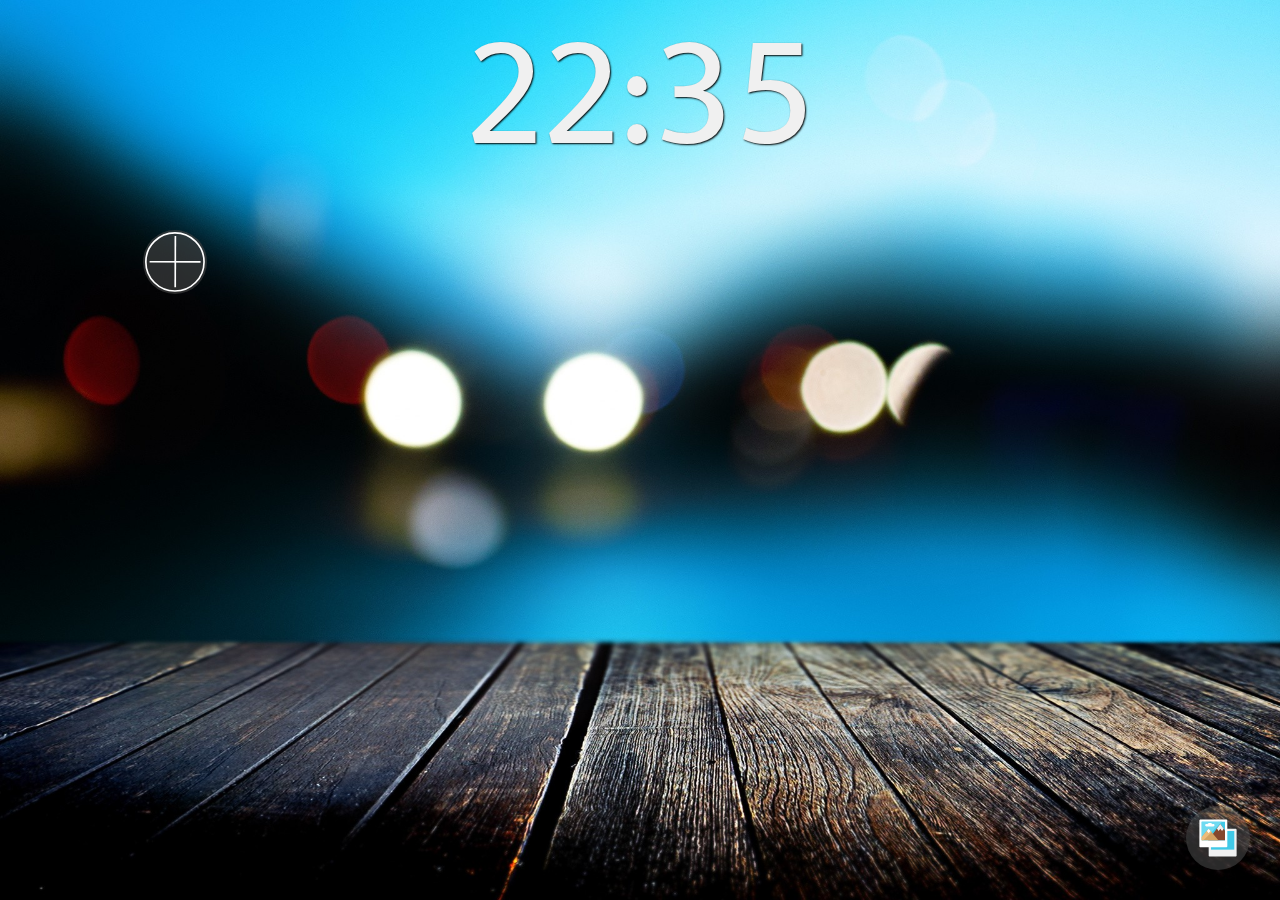
<file: BookmarkManager/index.html>
<!DOCTYPE html>
<html lang="en">
<head>
    <meta charset="UTF-8">
    <meta name="viewport"
          content="width=device-width, user-scalable=no, initial-scale=1.0, maximum-scale=1.0, minimum-scale=1.0">
    <meta http-equiv="X-UA-Compatible" content="ie=edge">

    <title>New tab</title>
    <!--style-->
    <link rel="stylesheet" href="index.css">
    <link rel="stylesheet" href="reset.css">

    <!--scripts-->
    <!--<script src="scripts/time.js"></script>

    <script src="scripts/save_tabs.js" defer></script>
    <script src="scripts/modal_window_scripts.js" defer></script>
-->


</head>
<body id="body">

<div class="container">

    <div class="time">
        <p id="out_time"></p>
    </div>

    <div class="bookmark-main-block">
        <div id="added_tabs_main_block">
            <!--EXAMPLE__________________________________-->
            <!--
            <div class="tab" id="tab" title="Facebook">
                <a href="http://facebook.com"><img src="http://www.google.com/s2/favicons?domain=facebook.com" alt=""></a>
            </div>
            <div class="tab" id="" title="YouTube">
                <a href="http://youtube.com"><img src="http://www.google.com/s2/favicons?domain=youtube.com" alt=""></a>
            </div>
            -->
            <!--__________________________________EXAMPLE-->

            <div id="add_element">
                <div class="add_button_wrapper">
                    <button id="add_button" title="Add new tab"></button>
                </div>
            </div>
        </div>

    </div>

    <div id="modal_container-add">
        <div class="main_modal-add">
            <button id="close_modal_butt1"><img src="images/close_icon.svg" alt=""></button>
            <p style="padding-top: 5px;">Name: </p><input id="input_name" type="text">
            <p style="margin-top: 20px;">Address: </p><input id="input_address" type="text" placeholder="https://yourawesomesite.com" title='Must be written - "http://" or "https://"'>
            <button id="confirm_add_button" type="button">Add</button>
        </div>
    </div>

    <div id="modal_container-change">
        <div class="main_modal-change">
            <button id="close_modal_butt2"><img src="images/close_icon.svg" alt=""></button>
            <button id="back"><img src="images/back_icon.svg" alt=""></button>
            <p>Change a <span id="tab_name"></span></p>
            <button id="change_button">Change</button>
            <button id="delete_button">Delete</button>
            <div id="changed_block-selected-wrapper">
                <div class="changed_block-selected">
                    <p style="padding-top: 15px;">Name: </p><input id="change_name" type="text">
                    <p style="margin-top: 20px;">Address: </p><input id="change_address" type="text">
                    <button id="confirm_change_button">Change</button>
                </div>
            </div>
            <div id="delete_block-selected">
                <div class="delete_block">
                    <p>Are you sure you want to delete this tab?</p>
                    <button id="delete_yes">Yes</button>
                    <button id="delete_no">No</button>
                </div>
            </div>
        </div>
    </div>
</div>

<div class="change_bg_butt_container">
    <button id="change_bg_butt" title="Change background"></button>
</div>
<!--
<div id="modal_container_change_bg">
    <div class="main_modal_change_bg">
        <button id="close_modal_butt3"><img src="images/close_icon.svg" alt=""></button>
        <p class="warning_p">Image should be more than 1920x1080, and image should be in landscape orientation. If this rule ignore, the consequences may be unexpected.</p>
        <p style="padding-top: 5px;">Image URL: </p><input id="input_image_url" type="text">
        <button id="confirm_change_bg" type="button">Change</button>
    </div>
</div>-->

<div id="modal_container_change_bg">
    <div class="main_modal_change_bg">
        <button id="close_modal_butt3"><img src="images/close_icon.svg" alt=""></button>
        <button id="back2"><img src="images/back_icon.svg" alt=""></button>
        <div id="choose_type">
            <p>Choose change background type:</p>
            <button id="type_url">URL address</button>
            <button id="set_default_bg">Set default</button>
            <button id="type_upload" disabled title="Coming soon">Upload from computer</button>
        </div>
        <div id="selected_type_url">
            <div class="selected_change_block_url">
                <p class="warning_p">Image should be more than 1920x1080, and image should be in landscape orientation. If this rule ignore, the consequences may be unexpected.</p>
                <p style="padding-top: 5px;">Image URL: </p>
                <input id="input_image_url" type="text">
                <button id="confirm_change_bg_url" type="button">Change</button>
            </div>
        </div>
        <!-- ------------------don`t WORKED-->
        <div id="selected_type_upload">
            <div class="selected_change_block_upload">
                <p class="warning_p">Image should be more than 1920x1080, and image should be in landscape orientation. If this rule ignore, the consequences may be unexpected.</p>
                <p>Choose background in your computer</p>
                <input id="input_image_upload" type="file" accept=".jpg, .jpeg, .png">
                <button id="confirm_change_bg_upload" type="button">Change</button>
            </div>
        </div>
        <!-- ------------------don`t WORKED-->
    </div>
</div>



<!--scripts-->
<script src="scripts/time.js"></script>

<script src="scripts/save_tabs.js" defer></script>
<script src="scripts/modal_window_scripts.js" defer></script>

<script src="scripts/change_bg.js" defer></script>
<!--scripts-->


</body>
</html>
</file>
<file: BookmarkManager/index.css>
@import url('https://fonts.googleapis.com/css?family=Montserrat|Mukta&subset=cyrillic,cyrillic-ext,latin-ext');

#body{
    margin: 0;
    padding: 0;
    width: 100%;
    height: 100%;
    bottom: 0;
   /*background: url("images/background.jpg") no-repeat center center fixed;*/
    /*background-image: url("images/background.jpg");*/
    background-repeat: no-repeat;
    background-position: center center;
    background-attachment: fixed;
    -webkit-background-size: cover;
    -moz-background-size: cover;
    -o-background-size: cover;
    background-size: cover;
}
button{
    outline: none;
}
input{
    outline: none;
}

.container {
    width: 80%;
    height: auto;
    margin-left: auto;
    margin-right: auto;
}
.time{
    width: auto;
    height: 150px;
    margin-top: 20px;
    text-align: center;
    font-family: 'Mukta', sans-serif;
    font-size: 10em;
    color: #f0f0f0;
    text-shadow: 1px 1px 2px black;
    display: flex;
    flex-direction: column;
    justify-content: center;
    align-items: center;
}
.bookmark-main-block{
    width: 100%;
    height: auto;
    margin-top: 45px;
}


#added_tabs_main_block{
    display: flex;
    flex-flow: row wrap;
}
.tab, #add_element{
    margin: 15px;
    min-width: 64px;
    min-height: 64px;
}
.tab{
    transition: 0.2s ease;
    width: 64px;
    height: 64px;
    border-radius: 5px;
    background-color: rgba(70, 70, 70, 0.6);
}
.tab:hover{
    transform: scale(1.05);
}
.tab>a{
    width: 100%;
    height: 100%;
    display: flex;
    flex-direction: column;
    align-items: center;
    justify-content: center;
}
.tab>a>img{
    width: 16px;
    height: 16px;
}

#add_button {
    margin: 0;
    padding: 0;
    border: none;
    cursor: pointer;
    background: url("images/add.svg") no-repeat center center;
    background-size: cover;
    width: 60px;
    height: 60px;

}

.add_button_wrapper{
    width: 64px;
    height: 64px;
    background-color: rgba(70, 70, 70, 0.6);
    border-radius: 50%;
    display: flex;
    justify-content: center;
    align-items: center;
    transition: 0.2s ease;
}
.add_button_wrapper:hover{
    transform: scale(1.05);
}




#modal_container-add{
    display: none;
    position: fixed;
    top: 0;
    left: 0;
    width: 100%;
    height: 100%;
    background-color: rgba(0, 0, 0, 0.7);
}
#close_modal_butt1{
    padding: 3px;
    margin: 10px 10px 0 auto;
    width: 30px;
    height: 30px;
    background-color: transparent;
    border: none;
    cursor: pointer;
}
.main_modal-add{
    display: flex;
    flex-direction: column;
    margin: 10% auto 0 auto;
    width: 40%;
    height: auto;
    background-color: #636363;
    border: 0;
    border-radius: 3px;
    font-family: 'Montserrat', sans-serif;
    padding-bottom: 5px;
}
.main_modal-add>p{
    font-family: 'Montserrat', sans-serif;
    font-size: 1.5em;
    color: #ffffff;
}
.main_modal-add>p, .main_modal-add>input{
    margin-left: 15px;
    margin-right: 15px;
}
.main_modal-add>input{
    background-color: transparent;
    border: 1px solid transparent;
    border-bottom: 1px solid #ffffff;
    width: 90%;
    height: 27px;
    font-size: 1.3em;
    color: #ffffff;
    padding-top: 5px;
}
#confirm_add_button{
    width: 40%;
    height: auto;
    margin: 15px auto;
    text-align: center;
    background-color: #313131;
    border: none;
    cursor: pointer;
    color: #ffffff;
    font-family: 'Mukta', sans-serif;
    font-size: 2em;
    transition: 0.2s ease;
}
#confirm_add_button:hover{
    background-color: #3e3e3e;
}


#modal_container-change{
    display: none;
    position: fixed;
    top: 0;
    left: 0;
    width: 100%;
    height: 100%;
    background-color: rgba(0, 0, 0, 0.7);
}
#close_modal_butt2{
    padding: 3px;
    margin: 10px 10px 0 auto;
    width: 30px;
    height: 30px;
    background-color: transparent;
    border: none;
    cursor: pointer;
}
.main_modal-change{
    display: flex;
    flex-direction: column;
    margin: 5% auto 0 auto;
    width: 40%;
    height: auto;
    background-color: #636363;
    border: 0;
    border-radius: 3px;
    font-family: 'Montserrat', sans-serif;
    padding-bottom: 5px;
}
#close_modal_butt2{
    padding: 3px;
    margin: 10px 10px 0 auto;
    width: 30px;
    height: 30px;
    background-color: transparent;
    border: none;
    cursor: pointer;
}
#back{
    position: absolute;
    padding: 3px;
    margin: 10px auto 0 10px;
    width: 30px;
    height: 30px;
    background-color: transparent;
    border: none;
    cursor: pointer;
    display: none;
}
#back>img{
    width: 28px;
    height: 28px;
}

.main_modal-change>p{
    margin-left: 15px;
    margin-right: 15px;
    margin-top: 10px;
    color: #ffffff;
    font-size: 1.6em;
}
#change_button, #delete_button{
    width: 40%;
    height: auto;
    margin: 15px auto;
    text-align: center;
    background-color: #313131;
    border: none;
    cursor: pointer;
    color: #ffffff;
    font-family: 'Mukta', sans-serif;
    font-size: 2em;
    transition: 0.2s ease;
}
#change_button:hover, #delete_button:hover{
    background-color: #3e3e3e;
}
#changed_block-selected-wrapper{
    display: none;
}
.changed_block-selected{
    display: flex;
    flex-direction: column;
    justify-content: center;
}
.changed_block-selected>p{
    font-family: 'Montserrat', sans-serif;
    font-size: 1.5em;
    color: #ffffff;
    margin: 0 10px;
}
.changed_block-selected>input{
    background-color: transparent;
    border: 1px solid transparent;
    border-bottom: 1px solid #ffffff;
    width: 90%;
    height: 27px;
    font-size: 1.3em;
    color: #ffffff;
    padding-top: 5px;
    margin: 0 10px;
}
#confirm_change_button{
    width: 40%;
    height: auto;
    margin: 15px auto;
    text-align: center;
    background-color: #313131;
    border: none;
    cursor: pointer;
    color: #ffffff;
    font-family: 'Mukta', sans-serif;
    font-size: 2em;
    transition: 0.2s ease;
}
#confirm_change_button:hover{
    background-color: #3e3e3e;
}

#delete_block-selected{
    display: none;
}
.delete_block{
    display: flex;
    flex-direction: column;
    justify-content: center;
}
.delete_block>p{
    font-family: 'Montserrat', sans-serif;
    font-size: 1.5em;
    color: #ffffff;
    margin: 10px;
    text-align: center;
}
#delete_yes, #delete_no{
    width: 30%;
    height: auto;
    margin: 15px auto;
    text-align: center;
    background-color: #313131;
    border: none;
    cursor: pointer;
    color: #ffffff;
    font-family: 'Mukta', sans-serif;
    font-size: 2em;
    transition: 0.2s ease;
}


#close_modal_butt3{
    padding: 3px;
    margin: 10px 10px 0 auto;
    width: 30px;
    height: 30px;
    background-color: transparent;
    border: none;
    cursor: pointer;
    position: relative;
}

.change_bg_butt_container{
    width: 100%;
    height: auto;
    display: flex;
    justify-content: right;

}
#change_bg_butt{
    position:fixed;
    right: 30px;
    left: auto;
    bottom: 30px;
    top: auto;
    background: url("images/change_bg_butt.svg") no-repeat center center;
    background-size: cover;
    width: 64px;
    height: 64px;
    margin: 0;
    padding: 0;
    border: none;
    cursor: pointer;
    transition: 0.2s ease;
}

#change_bg_butt:hover {
    transform: scale(1.05);
}


#modal_container_change_bg{
    display: none;
    position: fixed;
    top: 0;
    left: 0;
    width: 100%;
    height: 100%;
    background-color: rgba(0, 0, 0, 0.7);
}
#close_modal_butt3{
    padding: 3px;
    margin: 10px 10px 0 auto;
    width: 30px;
    height: 30px;
    background-color: transparent;
    border: none;
    cursor: pointer;
}
.main_modal_change_bg{
    display: flex;
    flex-direction: column;
    margin: 10% auto 0 auto;
    width: 40%;
    height: auto;
    background-color: #636363;
    border: 0;
    border-radius: 3px;
    font-family: 'Montserrat', sans-serif;
    padding-bottom: 5px;
}
#choose_type{
    display: flex;
    flex-direction: column;
}
#choose_type>p{
    font-family: 'Montserrat', sans-serif;
    font-size: 1.5em;
    color: #ffffff;
    margin-left: 15px;
    margin-right: 15px;
}
#type_url, #set_default_bg, #type_upload{
    width: 70%;
    height: auto;
    margin: 15px auto;
    text-align: center;
    background-color: #313131;
    border: none;
    cursor: pointer;
    color: #ffffff;
    font-family: 'Mukta', sans-serif;
    font-size: 2em;
    transition: 0.2s ease;
}
/*DISABLE BUTTON*/
#type_upload{
    background-color: #474747;
    cursor: auto;
    color: #3c3c3c;
}
/*DISABLE BUTTON*/

#back2{
    position: absolute;
    padding: 3px;
    margin: 10px auto 0 10px;
    width: 30px;
    height: 30px;
    background-color: transparent;
    border: none;
    cursor: pointer;
    display: none;
}
#back2>img{
    width: 28px;
    height: 28px;
}

#selected_type_url{
    display: none;
}
#selected_type_upload{
    display: none;
}

.selected_change_block_url, .selected_change_block_upload{
    display: flex;
    flex-direction: column;
    justify-content: center;
}
#confirm_change_bg_url, #confirm_change_bg_upload{
    width: 40%;
    height: auto;
    margin: 15px auto;
    text-align: center;
    background-color: #313131;
    border: none;
    cursor: pointer;
    color: #ffffff;
    font-family: 'Mukta', sans-serif;
    font-size: 2em;
    transition: 0.2s ease;
}
#confirm_change_bg_url:hover, #confirm_change_bg_upload:hover{
    background-color: #3e3e3e;
}
.warning_p{
    font-size: 1em!important;
    margin: 10px 0;
}
.selected_change_block_url>p, .selected_change_block_upload>p{
    font-family: 'Montserrat', sans-serif;
    font-size: 1.5em;
    color: #ffffff;
}
.selected_change_block_url>p, .selected_change_block_upload>p, .selected_change_block_url>input{
    margin-left: 15px;
    margin-right: 15px;
}
.selected_change_block_url>input{
    background-color: transparent;
    border: 1px solid transparent;
    border-bottom: 1px solid #ffffff;
    width: 90%;
    height: 27px;
    font-size: 1.3em;
    color: #ffffff;
    padding-top: 5px;
}
.selected_change_block_upload input[type=file i]{
    width: 70%;
    height: auto;
    margin: 15px auto;
    text-align: center;
    font-size: 1.2em;
}








/*.warning_p{
    font-size: 1em!important;
    margin: 10px 0;
}
.main_modal_change_bg>p{
    font-family: 'Montserrat', sans-serif;
    font-size: 1.5em;
    color: #ffffff;
}
.main_modal_change_bg>p, .main_modal_change_bg>input{
    margin-left: 15px;
    margin-right: 15px;
}
.main_modal_change_bg>input{
    background-color: transparent;
    border: 1px solid transparent;
    border-bottom: 1px solid #ffffff;
    width: 90%;
    height: 27px;
    font-size: 1.3em;
    color: #ffffff;
    padding-top: 5px;
}
#confirm_change_bg{
    width: 40%;
    height: auto;
    margin: 15px auto;
    text-align: center;
    background-color: #313131;
    border: none;
    cursor: pointer;
    color: #ffffff;
    font-family: 'Mukta', sans-serif;
    font-size: 2em;
    transition: 0.2s ease;
}
#confirm_add_button:hover{
    background-color: #3e3e3e;
}*/
























@media screen and (min-width: 320px) and (max-width: 426px) {
    .container{
        width: 96%;
    }
    .time{
        font-size: 6em;
        width: auto;
        height: 100px;
    }

    .main_modal-change, .main_modal-add, .main_modal_change_bg{
        width: 80%;
        height: auto;
        margin-left: auto;
        margin-right: auto;
        margin-top: 25%;
    }
    #change_button, #delete_button, #type_url, #set_default_bg, #type_upload{
        width: 70%;
        height: auto;
    }
    #confirm_change_bg_url, #confirm_change_bg_upload{
        width: 80%;
    }



}
@media screen and (min-width: 427px) and (max-width: 750px) {
    .container{
        width: 93%;
    }
    .main_modal-change{
        width: 40%;
        height: auto;
        margin-left: auto;
        margin-right: auto;
    }
    #change_button, #delete_button, #type_url, #set_default_bg, #type_upload{
        width: 45%;
        height: auto;
    }
    .main_modal-add, .main_modal_change_bg{
        width: 60%;
    }
    #change_button, #delete_button{
        width: 45%;
        height: auto;
    }
    #type_url, #set_default_bg, #type_upload{
        width: 80%;
        height: auto;
    }
}

@media screen and (min-width: 751px) and (max-width: 1024px) {

    .container{
        width: 87%;
    }
    .main_modal-change, .main_modal_change_bg{
        width: 50%;
        height: auto;
        margin-left: auto;
        margin-right: auto;
    }
    #change_button, #delete_button{
        width: 45%;
        height: auto;
    }
    #type_url, #set_default_bg, #type_upload{
        width: 80%;
        height: auto;
    }


}
@media screen and (min-width: 1442px) and (max-width: 2600px) {
    .container{
        width: 75%;
    }
    .time{
        font-size: 17em;
        width: auto;
        height: 200px;
        margin-top: 100px;
    }
    .tab{
        width: 128px;
        height: 128px;
    }
    .tab>a>img{
        width: 30px;
        height: 30px;
    }
    .tab:hover{
        transform: scale(1.10);
    }
    #add_button {
        width: 115px;
        height: 115px;
    }
    .add_button_wrapper{
        width: 128px;
        height: 128px;
    }
    .add_button_wrapper:hover{
        transform: scale(1.10);
    }
    .main_modal-change{
        width: 50%;
        height: auto;
        font-size: 2.5em;
        padding: 0 0 30px 0;
    }
    #change_button, #delete_button, #type_url, #set_default_bg, #type_upload{
        width: 45%;
        height: auto;
    }
    .main_modal-add, .main_modal_change_bg{
        width: 50%;
        height: auto;
        font-size: 2.5em;
    }
    .main_modal-add>input, .changed_block-selected>input, .selected_change_block_url>input, .selected_change_block_upload>input{
        width: 90%;
        height: 75px;
        margin-left: auto;
        margin-right: auto;
        font-size: 1.3em;
        margin-bottom: 15px;
    }
    .main_modal-add>p, .changed_block-selected>p, .main_modal_change_bg>p{
        width: 90%;
        height: auto;
        margin-left: auto;
        margin-right: auto;
    }
    #confirm_add_button{
        width: 30%;
    }
    #close_modal_butt1, #close_modal_butt2, #close_modal_butt3{
        width: 60px;
        height: 60px;
        margin: 10px 10px 0 auto;
    }
    #close_modal_butt1>img,  #close_modal_butt2>img, #close_modal_butt3>img{
        width: 60px;
        height: 60px;
    }
    #back, #back2{
        width: 60px;
        height: 60px;
    }
    #back>img, #back2>img{
        width: 60px;
        height: 60px;
    }

    .warning_p{
        font-size: 1em!important;

    }
    #change_bg_butt{
        width: 128px;
        height: 128px;
    }

}
</file>
